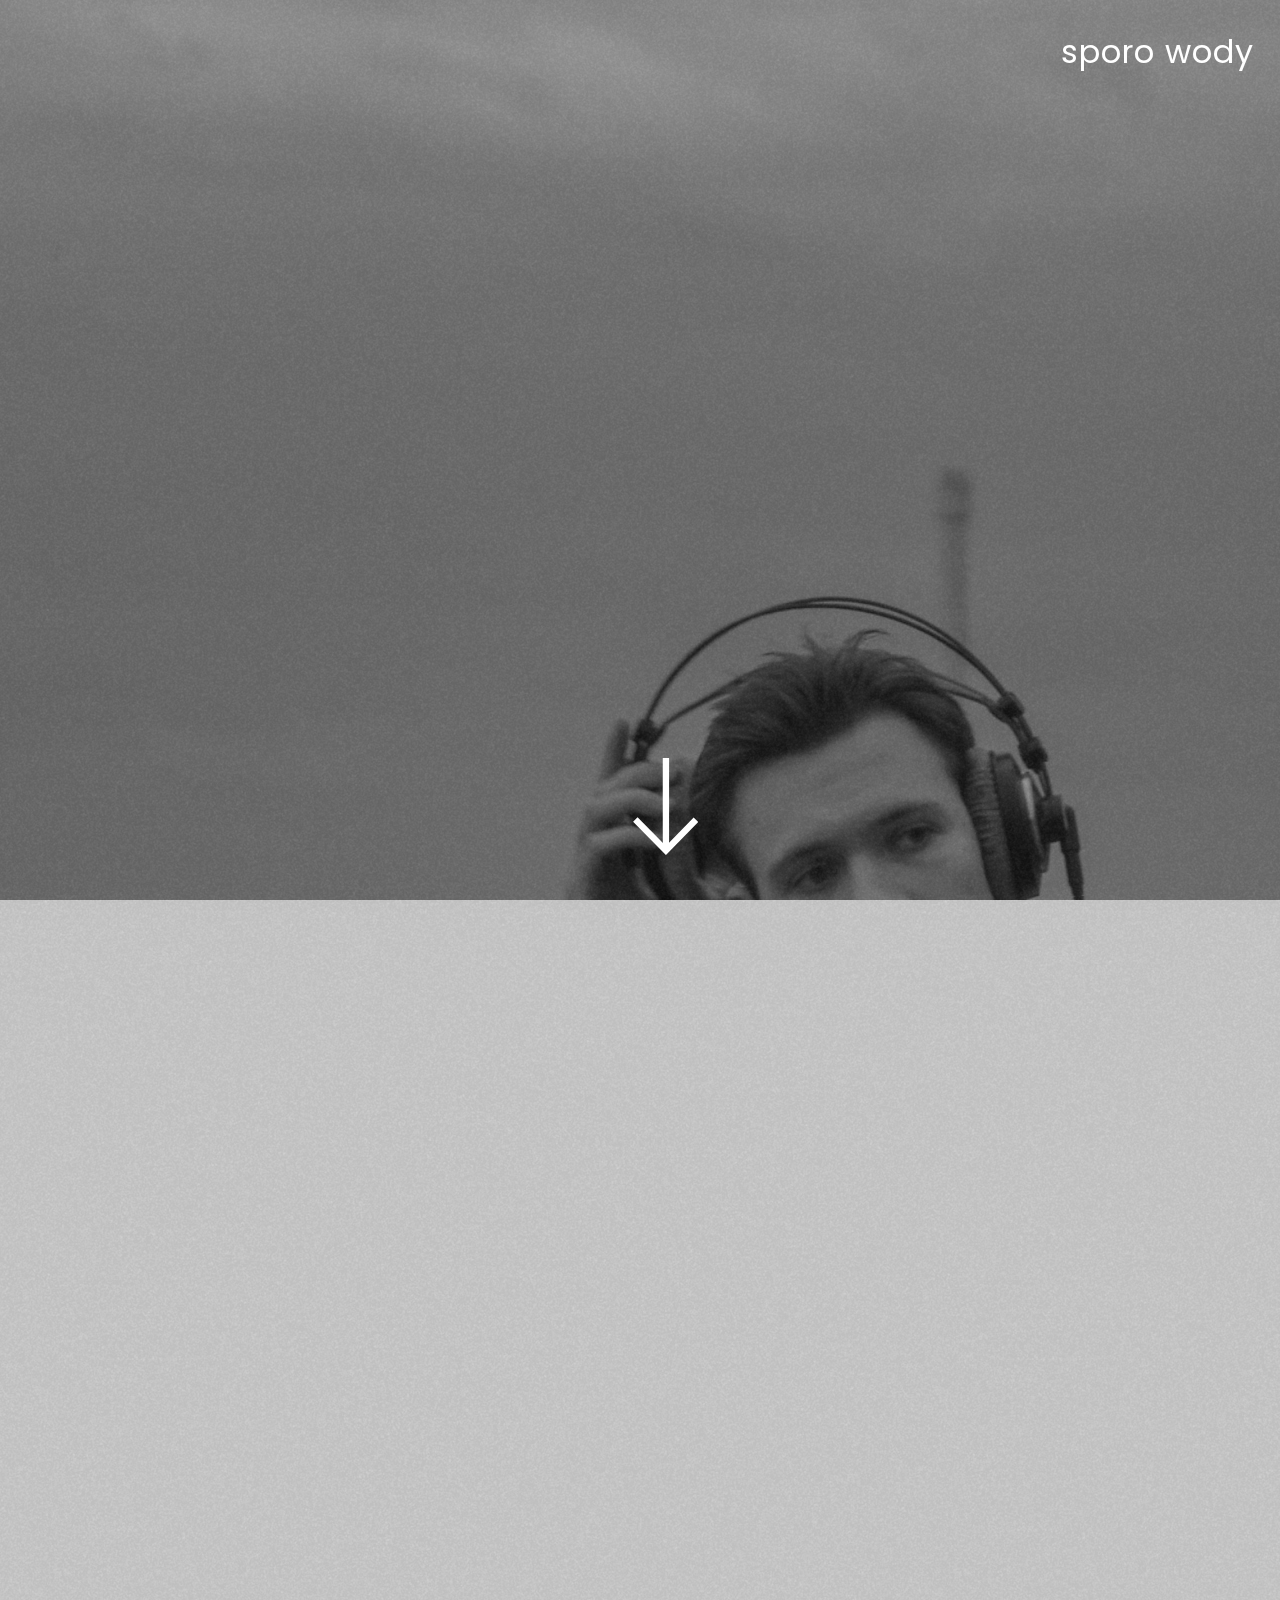
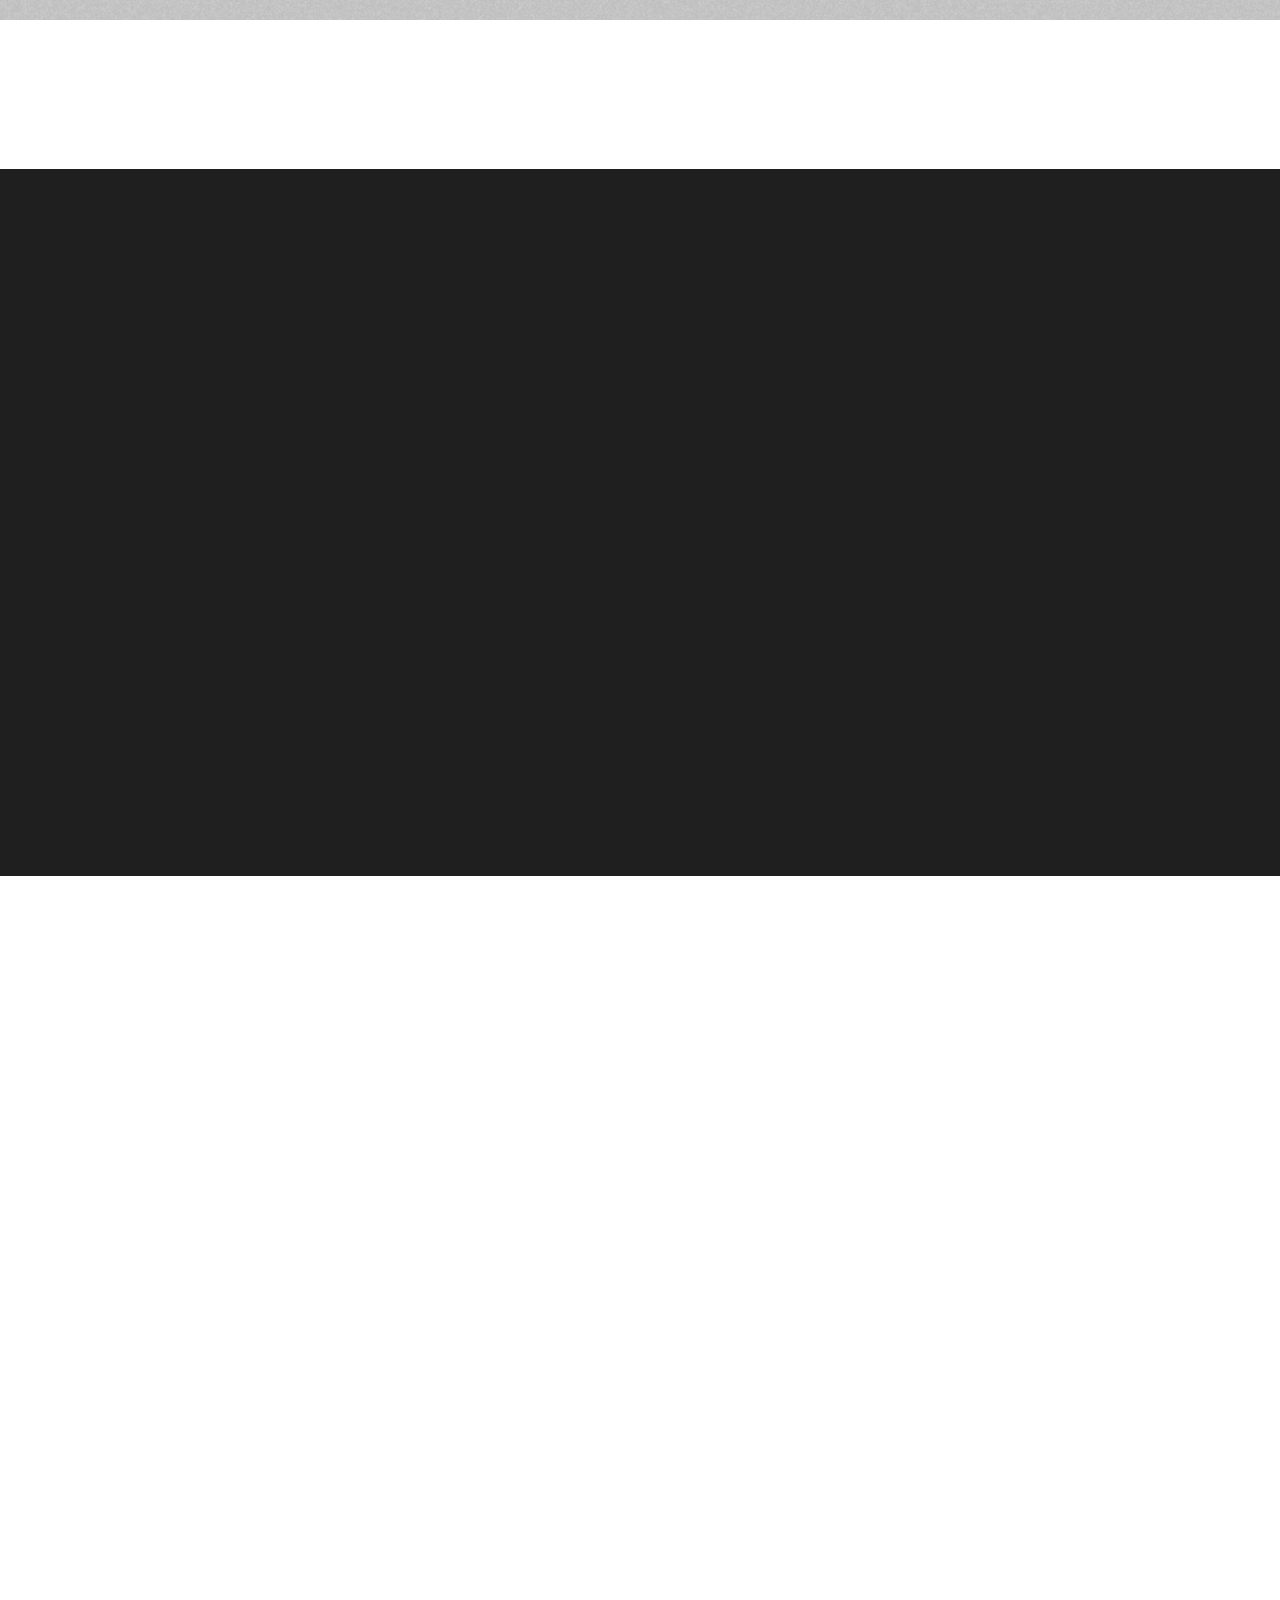
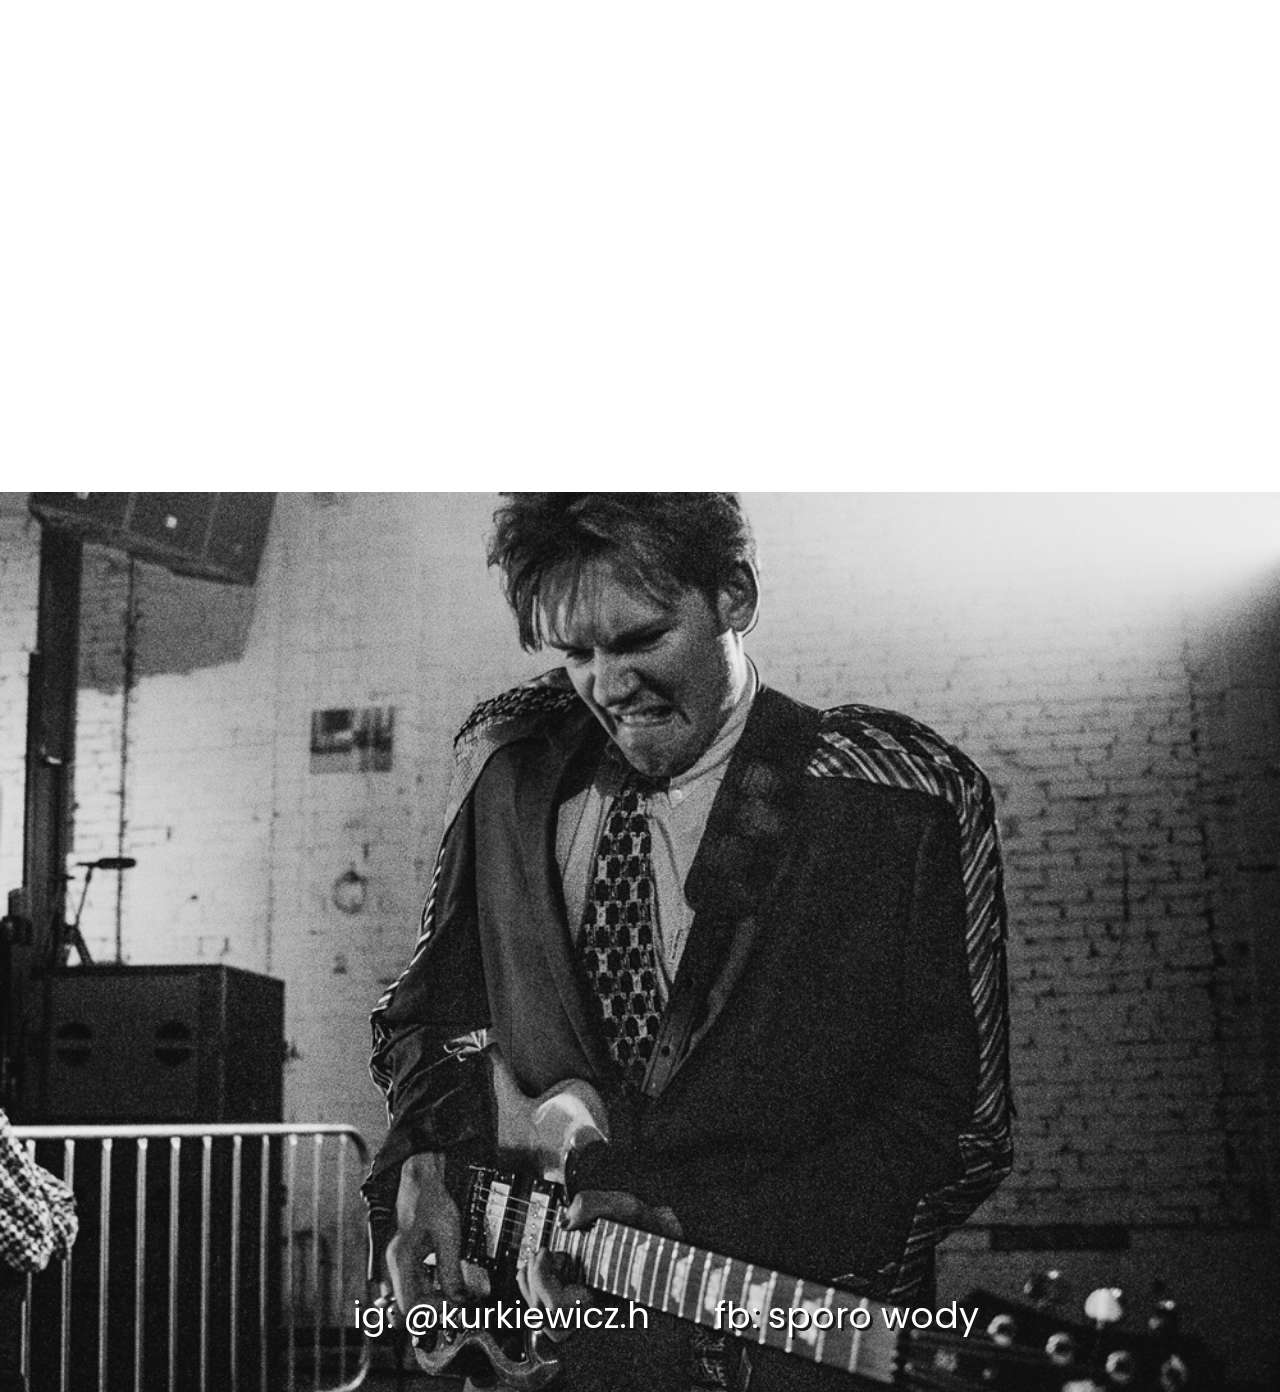
<file: index.html>
<!DOCTYPE html>
<html lang="en">
  <head>
    <meta charset="UTF-8" />
    <meta http-equiv="X-UA-Compatible" content="IE=edge" />
    <meta name="viewport" content="width=device-width, initial-scale=1.0, viewport-fit=cover" />
    <meta name="theme-color" content="#050505"/>
    <link rel="stylesheet" href="style.css" />
    <title>Sporo Wody</title>

  </head>
  <body>
    <!-- <div id="header_blur"></div> -->
    <div id="top_sc">
      <!-- <a href="www.instagram/kurkiewicz.h" id="top_IG">instagram</a>
      <a href="www.instagram/kurkiewicz.h" id="top_FB">facebook</a> -->
      <div class="but_wr"><a href="https://www.instagram.com/kurkiewicz.h/" class="latest_see_more"><div class="arrow_button3"></div>ig</a></div>
      <div class="but_wr"><a href="https://www.facebook.com/sporowody" class="latest_see_more"><div class="arrow_button3"></div>fb</a></div>
    </div>
    <header>
      <div class="header_menu">

        <div id="popup" class="animation_popOUT hidden">
      <div class="popup_text">
        <a href="work_1.html">My Works</a>
        <a href="#about">About me</a>
        <a href="#footer">Contact</a>
      </div>
      </div>

      <p id="burger">=</p>
      </div>
      <div class="header_logo"><a href="#hero">sporo wody</a></div>
    </header>
    


    <section id="hero">
      <h2 class="animation_2">
        <span class="text_blue">polish</span> <br />multimedia <br />artist,
        based <br />in <span class="text_blue">copenhagen</span>
      </h2>
      <h1 id="h1_1" class="animation_3"><span class="hover_blue_1">Sporo</span> <span class="hover_blue_1">Wody</span></h1>
      <h1 id="h1_2" class="animation_3"><span class="hover_blue_1">Sporo</span> <span class="hover_blue_1">Wody</span></h1>
      <h1 id="h1_3" class="animation_3"><span class="hover_blue_1">Sporo</span> <span class="hover_blue_1">Wody</span></h1>
      <p class="aka">(plenty of water eng.)</p>
      <div id="wrapper_more">
        <img class="anim_up_down hero_more"
       src="images/arrow.svg" alt="arrow svg" />
      </img>
      </div>
    </section>

    <section class="latest_work">
      <h2>latest works</h2>
      <section id="latest_work_wrapper">
     <a href="work_1.html"><div class="work_image" id="work_1"></div></a>
     <div class="latest_work_text">
     <h3>Kino Murale</h3>
     <p class="hashtags">#mapping #projections #audioart</p>
     <p class="latest_desc">Building projection mapping in Wrocław (PL) at the invitation of Kino Murale - the biggest projection festival in Central Europe. Together with  three other artists, we were able to install a 25m x 12m projection with music composed exclusively for this occasion.</p>
     <div class="but_wr"><a href="work_1.html" class="latest_see_more">see more<div class="arrow_button"></div></a></div>
    </section></section>


    <section class="latest_work2 white_font" id="black_background">
      <section id="latest_work_wrapper2" id="black_background">
     <a href="work_1.html"><div class="work_image" id="work_2"></div></a>
     <div class="latest_work_text">
     <h3>Concert at the Waterworks</h3>
     <p class="hashtags">#audioart #installation #performance</p>
     <p class="latest_desc" id="text_a">Building projection mapping in Wrocław (PL) at the invitation of Kino Murale - the biggest projection festival in Central Europe. Together with  three other artists, we were able to install a 25m x 12m projection with music composed exclusively for this occasion.</p>
     <div class="but_wr"><a href="work_1.html" class="latest_see_more">see more<div class="arrow_button"></div></a></div>
    </section></section>
    <section id="works_smol">
      
      <a href="work_1.html"><div class="button_image lToR" id="butt_1">
        <h3>POWODY</h3>
        <p class="hashtags">audiovisual, interactive performace</p>
        <div class="button_flex">
          <!-- <p>PL</p> -->
<p>more </p>
          <img class="arrow_button"
          src="images/arrow_right_white.svg" alt="arrow svg" />
         </img>
        </div>
      </div></a>

            <a href="work_1.html"><div class="button_image rToL" id="butt_2">
        <h3>Orange is a Snack</h3>
        <p class="hashtags">limited edition of tape cassettes</p>
        <div class="button_flex">
          <!-- <p>PL</p> -->
<p>more </p>
          <img class="arrow_button"
          src="images/arrow_right_white.svg" alt="arrow svg" />
         </img>
        </div>
      </div></a>


      <a href="work_1.html"><div class="button_image lToR" id="butt_3">
        <h3>ER x STUDIO</h3>  
        <p class="hashtags">Audiovisual piece for Extinction Rebellion exhibition</p>
        <div class="button_flex">
          <!-- <p>PL</p> -->
<p>more </p>
          <img class="arrow_button"
          src="images/arrow_right_white.svg" alt="arrow svg" />
         </img>
        </div>
      </div></a>

      <a href="work_1.html"><div class="button_image2 rToL ">
        <h3>Check out more works</h3>
        <div id="button_image_more">
        <div class="button_image_background" id="button_image_more_1"></div>
        <div class="button_image_background" id="button_image_more_2"></div>
        <div class="button_image_background" id="button_image_more_3"></div>
      </div>
        </div>
      </div></a>
    </section>
    
    <section id="about">
      <div id="about_title_wrapper">
        <h1>Hubert Kurkiewicz</h1>
        <div id="title_sporo">(Sporo Wody)</div>
      </div>
      <p id="about_p">multimedia artist, born in 97' in Słupsk, Poland. In art, he draws 
        attention to the 
        interpenetration of <span class="hover_3 text_blue">images</span>
       and <span class="hover_4 text_blue">sounds</span>, their coexistence, 
        random <span class="hover_5 text_blue">interactions</span>, 
        relationships and the 
        influence they have on each other.</p>
        <p id="about_break">
        Nostalgia and hypnagogy, are leitmotifs of <span class="hover_blue_2 text_blue">Kurkiewicz</span>'s work, drawing from 
        subconscious feelings 
        and <span class="hover_6 text_blue">instincts</span>. </p>
    </section>
    <section id="footer">
      <h1>let's work together</h1>
      <p>if you’re interested in collaboration or have a project I can work on - don’t hesitate and reach out at<br>
      <a href="mailto:  hubert.kurkiewicz@gmail.com" id="email">  hubert.kurkiewicz@gmail.com</a>
  or through my social media</p>

  <div class="bottom_wr">
    <div class="bottom">
    <a href="https://www.instagram.com/kurkiewicz.h/">ig: @kurkiewicz.h</a>
    <a href="https://www.facebook.com/sporowody"class="">fb: sporo wody</a>
    </div>
  </div>

    </section>
  </body>
  <script type="module" src="script.js"></script>
</html>
</file>
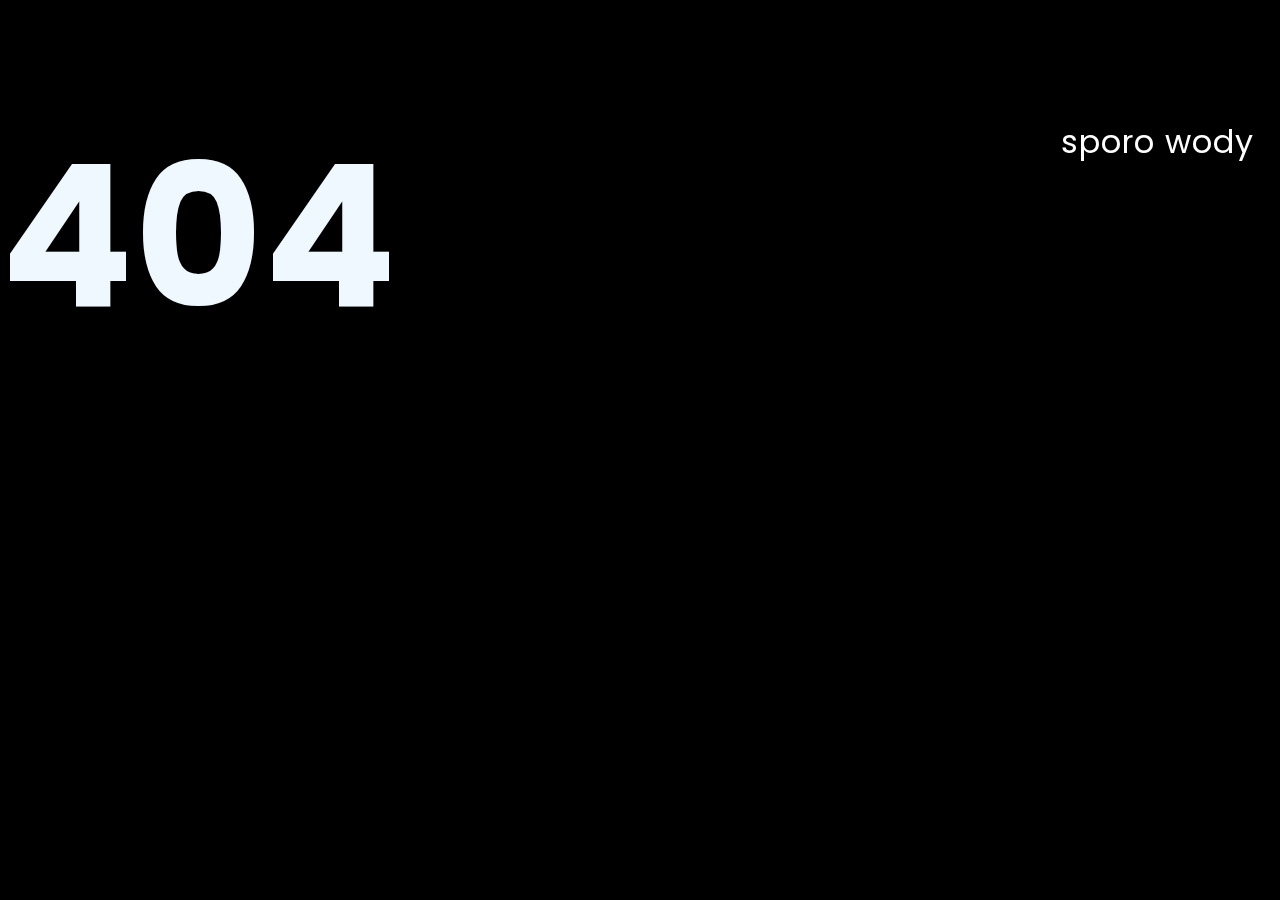
<file: work_1.html>
<!DOCTYPE html>
<html lang="en">
  <head>
    <meta charset="UTF-8" />
    <meta http-equiv="X-UA-Compatible" content="IE=edge" />
    <meta
      name="viewport"
      content="width=device-width, initial-scale=1.0, viewport-fit=cover"
    />
    <meta name="theme-color" content="#050505" />
    <link rel="stylesheet" href="style.css" />
    <title>Sporo Wody</title>
    <style>
      body {
        background-color: black;
      }
    </style>
  </head>
  <body>
    <header>
      <div class="header_menu"><a href="#footer">=</a></div>
      <div class="header_logo"><a href="#hero">sporo wody</a></div>
    </header>
    <h1>404</h1>
    <!-- <section id="footer">
      <h1>let's work together</h1>
      <p>
        if you’re interested in collaboration or have a project I can work on -
        don’t hesitate and reach out at
        <a href="mailto:  hubert.kurkiewicz@gmail.com" class="">
          hubert.kurkiewicz@gmail.com</a
        >
        or through my
        <a href="https://www.instagram.com/kurkiewicz.h/" class=""
          >IG (@kurkiewicz.h</a
        >) or <a href="https://www.facebook.com/sporowody" class="">FB</a>
      </p>
    </section> -->
  </body>
  <script type="module" src="script.js"></script>
</html>
</file>
<file: style.css>
@import url("https://fonts.googleapis.com/css2?family=Poppins:ital,wght@0,100;0,200;0,300;0,400;0,500;0,600;0,700;0,800;0,900;1,100;1,200;1,300;1,400;1,500;1,600;1,700;1,800;1,900&display=swap");
html {
  scroll-behavior: smooth;
}
:root {
  /* !typography */
  --font-xsmall: 0.75em;
  --font-small: 1em;
  --font-medium: 1.333em;
  --font-large: 1.777em;
  --font-xlarge: 2.369em;
  --font-xxlarge: 3.157em;
  --font-xxxlarge: 4.209em;
  --font-largest: 7em;
  --color-black: #171717;
  --color-white: #ffffff;
  --color-blue: #000cb2;

  /* !card-width */
  --main-card-width: 7.4%;
  --font-family_primary: "Poppins", sans-serif;
  --font-family_secondary: "clash_grotesk", sans-serif;
}
a:visited {
  color: var(--color-white);
}
body {
  scroll-behavior: smooth;
  margin: 0%;
  font-family: var(--font-family_primary);
  /* background-image: url(images/hero_final.jpg); */

  background-position: center;
  width: 100%;

  height: 100%;
  color: aliceblue;
  background-position: top;
}
#top_sc {
  position: fixed;
  display: grid;
  margin-top: 5.5%;
  z-index: 8;
  right: 0;
  margin-right: 2%;
  font-weight: 700;
  text-align: right;
  letter-spacing: 1px;
  align-items: start;
  font-size: 4vw;
}
.arrow_button3 {
  height: 15px;
  background-image: url(images/arrow3.svg);
  width: 15px;
  background-repeat: no-repeat;
  background-position: center;
  transition: 0.2s;
}
#top_sc .latest_see_more {
  margin: 0;
  gap: 20px;
  /* animation */
  transform: translateX(200px);
  /* opacity: 0; */
}
#top_sc .latest_see_more:hover {
  margin: 0;
  gap: 5px;
}
#top_sc .latest_see_more:hover .arrow_button3 {
  background-image: url(images/arrow3_white.svg);
}
#top_sc a {
  /* color: var(--color-blue); */
  z-index: 8;
}
#top_sc a:hover {
  color: var(--color-white);
  z-index: 8;
}
a {
  text-decoration: none;
  color: var(--color-white);
}

header {
  display: flex;
  color: aliceblue;
  position: fixed;
  width: 96%;
  height: 3vh;
  margin-right: 2%;
  margin-left: 2%;
  margin-top: 6%;
  /* margin-bottom: 5%; */
  justify-content: space-between;
  /* height: 7vh; */
  align-items: center;
  letter-spacing: 1px;
  z-index: 6;
}
.text_blue {
  color: var(--color-blue);
}
.header_menu {
  font-weight: 300;
  cursor: pointer;
  /* animation */
  transform: translateX(-200px);
  opacity: 0;
  /* text-shadow: 2px 2px var(--color-blue); */
}
.header_menu p {
  font-size: 10vw;
}
.header_menu a {
  position: relative;
  z-index: 5;
  font-size: 10vw;
}
.header_logo {
  font-weight: 400;
  font-size: 5vw;
  opacity: 1;
}
#popup {
  display: block;
  position: absolute;
  width: 49%;
  height: 45vh;
  background-color: var(--color-black);
  top: 0;
  margin-top: -7%;
  margin-left: -3%;
  opacity: 0.9;
  /* animation */
  /* transform: translateX(-100%); */
}
.animation_popIN {
  transform: none;
  transition: 1s;
}
.animation_popOUT {
  transform: translateX(-100%);
  transition: 1s;
}

.hidden {
  visibility: hidden;
}
.popup_text {
  position: absolute;
  display: grid;
  /* margin-right: 40%; */
  bottom: 0;
  margin-bottom: 10%;
  margin-left: 8%;
}
.popup_text a {
  position: relative;
  font-size: 24px;
  font-weight: 600;
  line-height: 1.6;
  margin-top: 10px;
  top: 10px;
}
/*? SECTION HERO  */
/*? SECTION HERO  */
/*? SECTION HERO  */

#hero {
  background-image: url(images/hero_4.jpg);
  background-repeat: no-repeat;
  height: 100vh;
  padding-left: 2%;
  padding-right: 2%;
  background-size: cover;
  /* background-size: contain; */
  position: relative;
  overflow: hidden;

  /* width: 100vw; */
}
#hero:after {
  /* content is required when using :after */
  content: "";
  /* The grainy image */
  background-image: url("images/grain_b.jpg");
  /* Specify a height and width above and beyond the page header for movement */
  animation: grain 4s steps(10) infinite;
  content: "";
  position: fixed;
  height: 300%;
  width: 300%;
  top: -120%;
  left: -50%;
  opacity: 0.25;
  z-index: 1;
  overflow: hidden;
}

.aka {
  font-weight: 300;
  font-style: italic;
  margin-top: 0;
  text-align: right;
  position: relative;
  margin-right: 1%;
  z-index: 2;
  opacity: 0;
}
#wrapper_more {
  height: 50px;
  display: flex;
  /* margin-left: 45%; */
  justify-content: center;
  position: absolute;
  bottom: 5vh;
  z-index: 2;
  width: 100%;
}
.hero_more {
  position: relative;
  margin-top: 3%;
  font-weight: 200;
  font-size: 3vw;
  z-index: 2;
}
/* .hero h1 {
  line-height: 0.;
} */

h1 {
  position: relative;
  font-family: "Poppins";
  font-size: 15.4vw;
  /* margin-right: 1%;
  margin-left: 1%; */
  margin-bottom: 0%;
  margin-top: 10vh;
  text-align: left;
  font-weight: 700;
  right: 0%;
  z-index: 5;
}
h2 {
  font-family: "Poppins";
  /* margin-left: 1%; */
  margin-top: 0px;
  margin-bottom: 0%;
  padding-top: 6rem;
  font-size: 8vw;
  font-weight: 500;
  line-height: 1.4;
  letter-spacing: 1px;
  display: block;
  position: relative;
  left: 0px;
  z-index: 2;
}
/* #hero h2 {
  text-align: right;
} */

#h1_2 {
  margin-top: -13%;
}
#h1_3 {
  margin-top: -8%;
}

/*? SECTION LATEST WORKS */
/*? SECTION LATEST WORKS */
/*? SECTION LATEST WORKS */
#text_a {
  font-weight: 300;
}
.latest_work,
.latest_work2 {
  padding-left: 2%;
  padding-right: 2%;
  color: var(--color-black);
  background-color: var(--color-white);
  position: relative;
  overflow: hidden;
}
#work_1 {
  background-image: url(images/work_a_1.jpg);
}
#work_2 {
  background-image: url(images/work_a_2.jpg);
}
.work_image {
  background-size: cover;
  background-repeat: no-repeat;
  height: 35vh;
  width: 100%;
  position: relative;
  overflow: hidden;
  z-index: 5;
  /* animation */
  transform: translateX(-200px);
  opacity: 0;
}
.work_image:after {
  content: "";
  background-image: url("images/grain.jpg");
  animation: grain 4s steps(10) infinite;
  content: "";
  position: absolute;
  height: 300%;
  width: 300%;
  top: -120%;
  left: -50%;
  opacity: 0.2;
  z-index: 5;
}

h3 {
  font-size: var(--font-xlarge);
  font-weight: 600;
  line-height: 1.2;
  letter-spacing: 1px;
  position: relative;
  z-index: 2;
  margin-top: 10%;
  margin-bottom: 0%;
}
.latest_work h2,
.latest_work2 h2 {
  font-size: 12vw;
  font-weight: 600;
  line-height: 1.2;
  letter-spacing: 1px;
  position: relative;
  z-index: 2;
  margin-top: 0%;
  padding-top: 10%;
  margin-bottom: 10%;
  color: black;
  /* animation */
  transform: translateX(200px);
  opacity: 0;
}
.latest_work_text {
  /* animation */
  transform: translateX(200px);
  opacity: 0;
}
.hashtags {
  margin: 0%;
  margin-top: -1%;
  z-index: 5;
  position: relative;
  font-weight: 200;
  font-style: italic;
  font-size: var(--font-xsmall);
}
p {
  z-index: 5;
  position: relative;
  font-size: var(--font-small);
  line-height: 1.8;
  font-weight: 400;
}
.but_wr {
  display: flex;
  justify-content: flex-end;
}
.latest_see_more {
  display: flex;
  font-weight: 500;
  margin-top: 0;
  /* justify-content: flex-end; */
  align-items: center;
  gap: 30px;
  position: relative;
  z-index: 2;
  color: var(--color-blue);
  margin-bottom: 10%;
  transition: 0.2s;
}
.latest_see_more:hover {
  gap: 10px;
  transition: 0.2s;
}
.latest_see_more a {
  color: var(--color-blue);
}
.but_wr a:visited {
  color: var(--color-blue);
}
.but_wr a:hover {
  color: var(--color-white);
}
.but_wr:hover .arrow_button {
  color: var(--color-white);
  background-image: url(images/arrow_right_white.svg);
  margin-right: 5px;
  transition: 0.2s;
}
.arrow_button {
  height: 30px;
  background-image: url(images/arrow_right_button.svg);
  width: 30px;
  background-repeat: no-repeat;
  background-position: center;
  transition: 0.2s;
}
#black_background {
  background-color: #1f1f1f;
}
.white_font {
  color: var(--color-white);
}
#latest_work_wrapper2 {
  padding-top: 10vh;
}

/*? SECTION BUTTONS */
/*? SECTION BUTTONS */
/*? SECTION BUTTONS */

#works_smol {
  overflow: hidden;
}
#butt_1 {
  background-image: url(images/work_b_1.jpg);
}
#butt_2 {
  background-image: url(images/work_b_2.jpg);
}
#butt_3 {
  background-image: url(images/work_b_3.jpg);
}
.button_image,
.button_image2 {
  background-size: cover;
  background-repeat: no-repeat;
  background-position: center;
  height: 25vh;
  position: relative;
  overflow: hidden;
  z-index: 1;
  color: var(--color-white);
}
.button_image {
  padding-left: 8%;
  padding-right: 8%;
  width: 84%;
}
.button_image:after,
.button_image2:after {
  content: "";
  background-image: url("images/grain_b.jpg");
  animation: grain 4s steps(10) infinite;
  content: "";
  position: absolute;
  height: 300%;
  width: 300%;
  top: -120%;
  left: -50%;
  opacity: 0.2;
  z-index: 2;
}
.smol_bt_wr {
  display: flex;
  align-items: center;
  gap: 20px;
  color: var(--color-blue);
  opacity: 0.8;
}
.button_flex {
  display: flex;
  font-weight: 500;
  margin-top: 0;
  justify-content: flex-end;
  width: 84%;
  align-items: center;
  position: absolute;
  bottom: 10%;
  z-index: 5;
  height: 40px;
  gap: 30px;
  color: var(--color-white);
  transition: 0.2s;
}
.button_flex p {
  font-size: var(--font-medium);
  font-weight: 500;
}
.button_flex .arrow_button {
  height: 20px;
}
.button_flex:hover {
  gap: 10px;
  transition: 0.2;
}
.button_flex:hover .arrow_button {
  padding-right: 5px;
  transition: 0.2;
}
.button_image h3 {
  margin-top: 6%;
  font-size: var(--font-large);
  z-index: 5;
}
.button_image2 h3 {
  display: flex;
  font-size: var(--font-large);
  z-index: 5;
  position: absolute;
  left: 0;
  right: 0;
  top: 0;
  bottom: 0;
  margin: auto;
  padding: 10%;
  align-items: center;
  justify-content: center;
  text-align: center;
}

#button_image_more {
  display: grid;
  grid-template-columns: 1fr 1fr 1fr;
}
#button_image_more_1 {
  background-image: url(images/work_c_1.jpg);
}
#button_image_more_2 {
  background-image: url(images/work_c_2.jpg);
}
#button_image_more_3 {
  background-image: url(images/work_c_3.jpg);
}
.button_image_background {
  background-size: cover;
  background-repeat: no-repeat;
  background-position: center;
  width: 100%;
  height: 25vh;
  position: relative;
  overflow: hidden;
  z-index: 1;
  color: var(--color-white);
}
.lToR {
  transform: translateX(-100%);
  opacity: 0;
}
.rToL {
  transform: translateX(100%);
  opacity: 0;
}

/*? ABOUT ME SECTION */
/*? ABOUT ME SECTION */
/*? ABOUT ME SECTION */

#about {
  background-color: var(--color-white);
  color: var(--color-black);
  overflow: hidden;
}
#about_title_wrapper {
  padding-top: 5%;
  position: relative;
  opacity: 1;
  /* animation */
  transform: translateX(-100px);
  opacity: 0;
}
#about_title_wrapper #title_sporo {
  position: absolute;
  margin: 0%;
  left: 69%;
  top: 36%;
  font-size: 4vw;
  font-weight: 400;
  z-index: 5;
}
#about h1 {
  line-height: 1;
  margin-top: 5%;
  margin-left: 2%;
  font-weight: 900;
  color: var(--color-blue);
  font-size: 16.1vw;
  margin-right: 2%;
}
#about p {
  font-weight: 500;
  padding-left: 2%;
  padding-right: 2%;
  font-size: 6.5vw;
  line-height: 1.5;
}
#about_p {
  margin-top: 10%;
  margin-bottom: 0;
  /* animation */
  transform: translateX(100%);
  opacity: 0;
  /* left: 10vw; */
}
#about_break {
  padding-bottom: 10%;
  margin-top: 0;
  /* animation */
  transform: translateX(-100%);
  opacity: 0;
}

#footer {
  background-image: url(images/contact_1.jpg);
  background-position: center;
  background-repeat: no-repeat;
  padding-left: 2%;
  padding-right: 2%;
  background-size: cover;
  /* background-size: contain; */
  position: relative;
  overflow: hidden;
  height: 100vh;
  /* width: 100vw; */
}
#footer h1 {
  line-height: 1;
  margin-top: 15%;
  text-shadow: 6px 6px var(--color-black);
  /* animation */
  transform: translateX(100%);
  opacity: 0;
}

#footer p {
  font-weight: 500;
  font-size: 5.5vw;
  color: var(--color-white);
  line-height: 1.6;
  margin-top: 50px;
  margin-right: 0%;
  text-shadow: 2px 2px var(--color-black);
  /* animation */
  transform: translateX(-100%);
  opacity: 0;
}
#email {
  color: var(--color-white);
  text-decoration: underline;
}

.bottom {
  display: flex;
  justify-content: center;
  gap: 5%;
}
.bottom_wr {
  width: 100%;
  position: absolute;
  justify-content: center;
  text-align: center;
  margin-top: 10%;
  margin-bottom: 10%;
  margin-left: 0;
  margin-right: 0;
  bottom: 0;
  z-index: 5;
  font-size: 5vw;
  text-shadow: 3px 3px var(--color-black);
}
/* ul a {
  text-decoration: none;
} */

.anim_up_down {
  animation: anim_up_down 2s infinite ease-in-out, show_up 1.5s linear;
}

@keyframes anim_up_down {
  0% {
    /* top: 1%; */
    transform: translateY(-10px);
  }
  50% {
    transform: translateY(10px);
  }
  100% {
    transform: translateY(-10px);
  }
}

.animation_h1 {
  animation: show_up 1s linear, pop_left-right 0.9s linear,
    glow_logo 1.5s infinite;
  z-index: 9;
}
.animation_2 {
  /* animation: show_up 1s linear, pop_right-left 0.7s linear; */
  transform: translateX(-300px);
  opacity: 0;
}
.animation_3 {
  /* animation: show_up 1s linear, pop_right-left 0.7s linear; */
  transform: translateX(300px);
  opacity: 0;
}
@media (prefers-color-scheme: dark) {
  body {
    background-color: black;
    color: white;
  }
}
@keyframes grain {
  0%,
  100% {
    transform: translate(0, 0);
  }
  10% {
    transform: translate(-5%, -10%);
  }
  20% {
    transform: translate(-15%, 5%);
  }
  30% {
    transform: translate(7%, -25%);
  }
  40% {
    transform: translate(-5%, 25%);
  }
  50% {
    transform: translate(-15%, 10%);
  }
  60% {
    transform: translate(15%, 0%);
  }
  70% {
    transform: translate(0%, 15%);
  }
  80% {
    transform: translate(3%, 35%);
  }
  90% {
    transform: translate(-10%, 10%);
  }
}

/* ? MEDIA QUERIES */

@media screen and (min-aspect-ratio: 3/4) {
  #top_sc {
    margin-top: 3%;
  }
  #burger {
    font-weight: 400;
  }
  #hero h2 {
    font-size: 5vw;
    order: 1;
    padding-top: 5%;
    text-align: left;
  }
  #h1_1 {
    margin-top: 20vw;
    order: 3;
  }
  .aka {
    order: 2;
    margin: 5vw;
  }
  #hero {
    display: flex;
    flex-direction: column-reverse;
    justify-content: flex-end;
  }
  #h1_2 {
    visibility: hidden;
  }
  #h1_3 {
    visibility: hidden;
  }

  #about p {
    font-size: 5vw;
  }
  header {
    margin-top: 3%;
  }
  #footer p {
    font-size: 25px;
    margin-top: 8%;
    margin-right: 30%;
    /* padding-bottom: 10%; */
    margin-left: 10%;
  }
  #footer h1 {
    margin-top: 7%;
  }
  .work_image {
    height: 60vh;
    width: 100%;
  }
  .latest_work,
  .latest_work2 {
    padding-right: 5%;
    padding-left: 5%;
  }
  /* #black_background {
    margin-left: 0;
    margin-right: 0;
  }
  #latest_work_wrapper2 {
    padding-left: 5%;
    padding-right: 5%;
  } */
  #latest_work_wrapper2 h3 {
    font-size: 4.4vw;
  }
  .arrow_button3 {
    width: 25px;
    height: 20px;
  }
  .bottom_wr {
    font-size: 25px;
    margin-bottom: 50px;
  }
  /* #footer {
    height: 100%;
  } */
}
@media screen and (min-aspect-ratio: 1/1) {
  #top_sc {
    margin-top: 2%;
  }
  #burger {
    font-size: 5vw;
  }
  #h1_1 {
    margin-top: 10vw;
    order: 3;
  }
  #hero h2 {
    font-size: 4vw;
    order: 1;
    padding-top: 10vh;
    margin-left: 5%;
  }
  .aka {
    order: 2;
    margin: 5%;
  }
  .latest_work h2,
  .latest_work h2 {
    margin-bottom: 2%;
    padding-top: 5%;
  }
  .work_image {
    height: 100%;
    padding-right: 5%;
    padding-left: 5%;
  }
  #latest_work_wrapper,
  #latest_work_wrapper2 {
    display: grid;
    grid-template-columns: 1fr 1fr;
    gap: 5%;
    position: relative;
    padding-left: 0%;
    padding-right: 0%;
  }
  #latest_work_wrapper {
    padding-bottom: 100px;
    padding-top: 50px;
  }
  #latest_work_wrapper2 {
    padding-bottom: 10vh;
    padding-top: 10vh;
  }
  /* .latest_work,
  .latest_work2 {
    margin-right: 0%;
    margin-left: 0%;
  } */

  h3 {
    margin-top: 0;
    font-size: 5vw;
  }
  .latest_work_text {
    margin-left: 10%;
    position: relative;
  }
  .latest_desc {
    font-size: 1.8vw;
  }
  .latest_see_more {
    font-size: 2vw;
    margin-bottom: 0;
  }
  /* .latest_see_more a {
    margin: 0px;
  } */
  .header_logo {
    font-size: 25px;
  }
  #works_smol {
    display: grid;
    grid-template-columns: 1fr 1fr;
  }
  #works_smol h3 {
    font-size: 4vw;
  }
  #works_smol .hashtags {
    font-size: 1.5vw;
  }
  .button_image,
  .button_image2,
  .button_image_background {
    height: 40vh;
  }
  #footer p {
    margin-top: 10%;
  }
  #footer {
    height: 100vh;
  }
  .bottom_wr {
    font-size: 25px;
    margin-bottom: 50px;
  }
}
@media screen and (min-aspect-ratio: 19/15) {
  #top_sc {
    margin-top: 1.5%;
  }
  #h1_1 {
    margin-top: 12%;
    order: 3;
    font-size: 10vw;
    text-align: center;
  }
  #hero h2 {
    font-size: 3vw;
    order: 1;
    margin-left: 5%;
    width: 50%;
    height: 200%;
    margin-bottom: 300px;
    padding-top: 0;
  }
  #hero h2 br {
    display: none;
  }
  .aka {
    order: 2;
    margin-right: 5vw;
    margin-top: 7%;
  }
  #wrapper_more {
    height: 15%;
  }
  .header_logo {
    font-size: 2.5vw;
  }

  .latest_work h2,
  .latest_work2 h2 {
    font-size: var(--font-largest);
    padding-top: 5%;
    margin-bottom: 5%;
  }
  p {
    z-index: 10;
  }
  .button_image,
  .button_image2,
  .button_image_background {
    height: 50vh;
  }
  .button_flex p {
    font-size: var(--font-large);
  }
  .button_flex .arrow_button {
    height: 30px;
  }

  #footer p {
    font-size: var(--font-large);
    margin-top: 5%;
    margin-right: 40%;
  }
  .bottom {
    margin-top: 0;
    font-size: var(--font-large);
  }
  #footer h1 {
    font-size: 10vw;
    margin-top: 10%;
  }
  #works_smol h3 {
    margin-top: 10%;
    margin-bottom: 3%;
  }
  #footer {
    height: 100vh;
  }
  .bottom {
    margin-top: 0;
    font-size: var(--font-large);
  }
  .bottom_wr {
    font-size: 20px;
  }
}

/* TESTS */

/* assing class so it becomes balck and white */
.blackWhite {
  -webkit-filter: grayscale(100%);
  filter: grayscale(100%);
}

#smile {
  stroke: rgb(0, 247, 255);
  stroke-width: 5;
}
.animation1 {
  animation: test1 3s infinite linear;
  animation-direction: alternate;
}

@keyframes test1 {
  0% {
    text-shadow: rgb(255 255 255) 1px 9px 20px;
  }
  100% {
    text-shadow: rgb(211, 115, 115) 3px 5px 20px;
  }
}
/* #header_blur {
  position: fixed;
  width: 100%;
  height: 1px;
  top: -3px;
  box-shadow: #0002ff 0px -20px 200px 50px;
  z-index: 6;
} */
</file>
